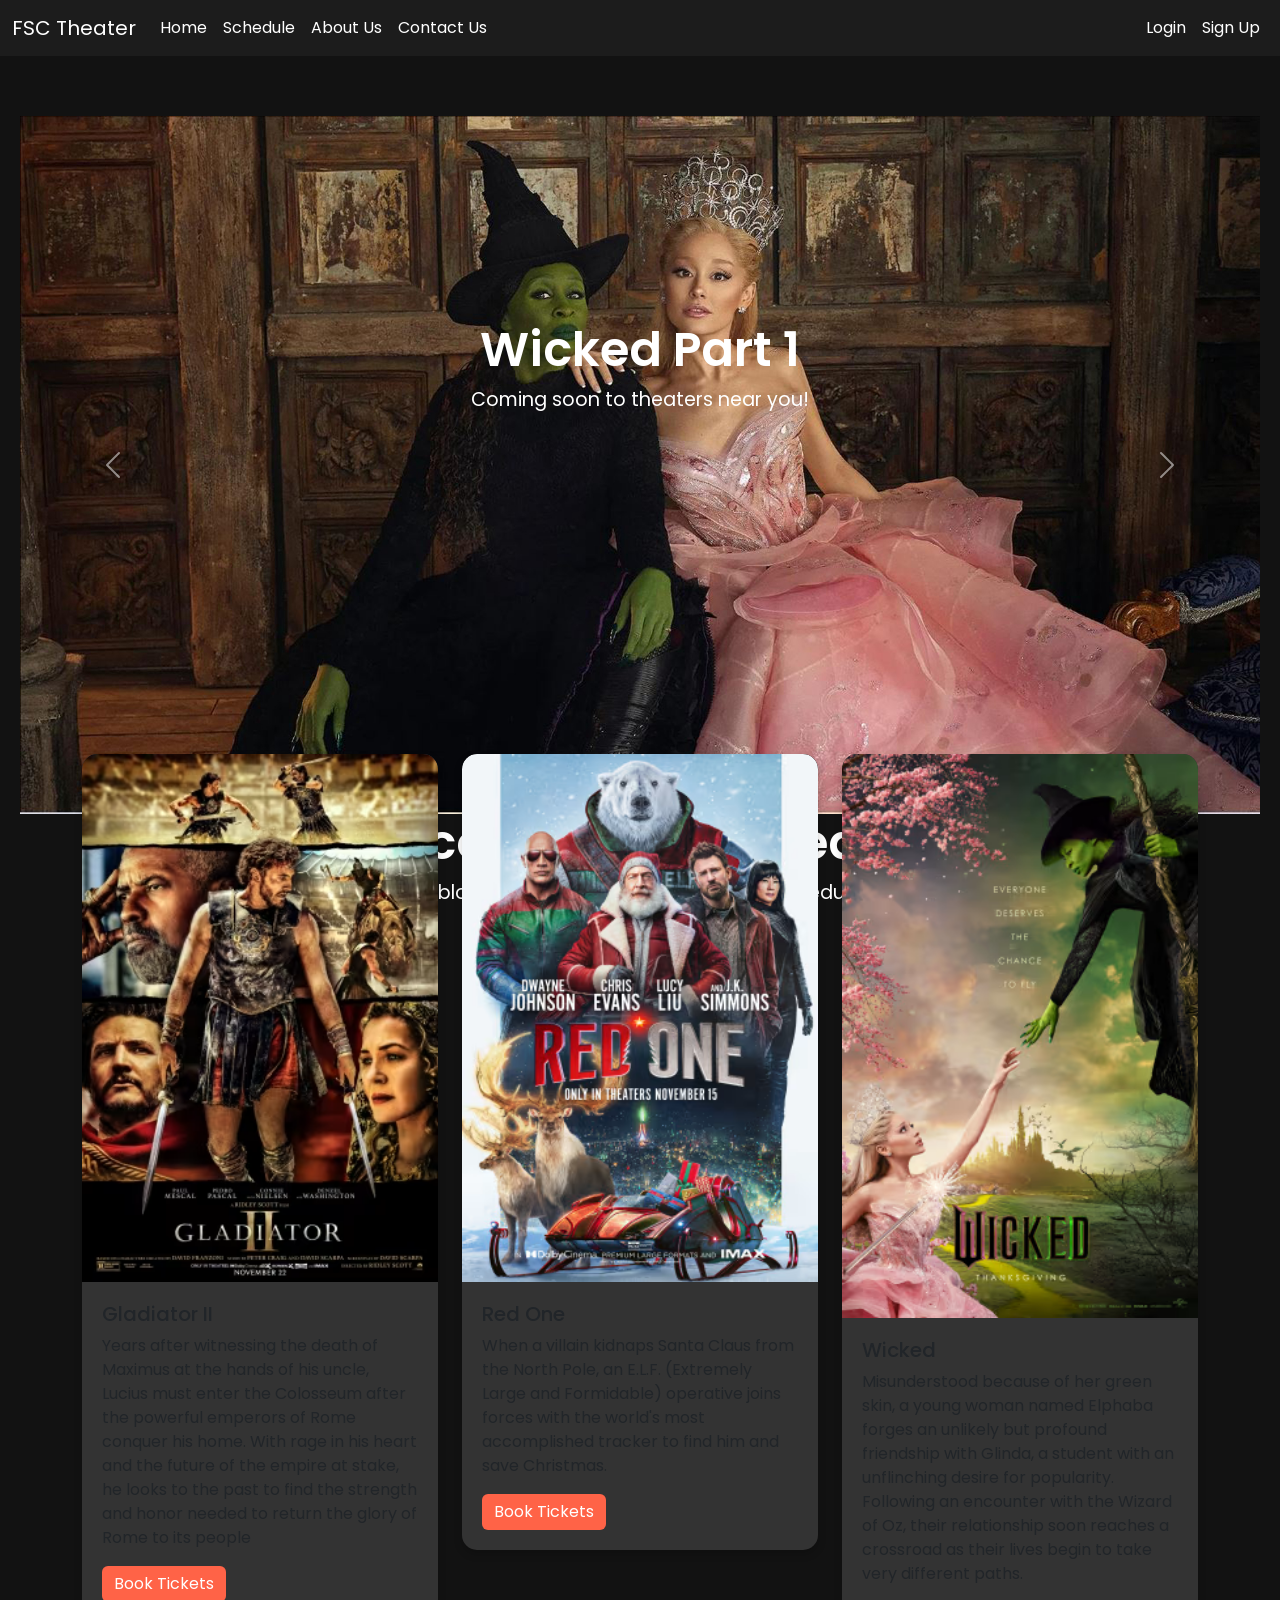
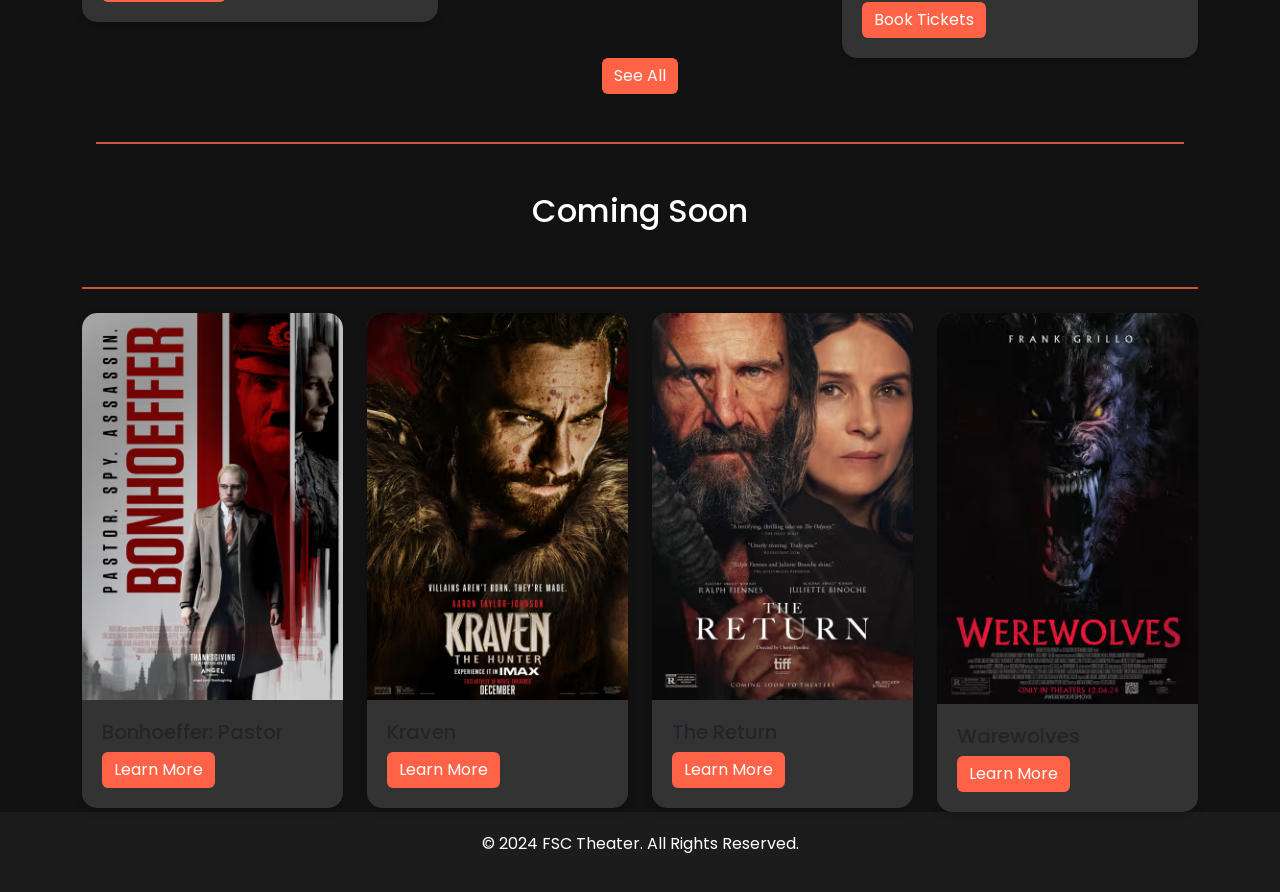
<file: Final Project/index.html>
<!DOCTYPE html>
<html lang="en">
<head>
    <meta charset="UTF-8">
    <meta name="viewport" content="width=device-width, initial-scale=1.0">
    <title>FSC Theater</title>
    <link href="https://cdn.jsdelivr.net/npm/bootstrap@5.3.0-alpha1/dist/css/bootstrap.min.css" rel="stylesheet">
    <link href="https://fonts.googleapis.com/css2?family=Poppins:wght@300;400;600&display=swap" rel="stylesheet">
    <style>
        body {
            font-family: 'Poppins', sans-serif;
            background-color: #121212; 
            color: #fff; 
            margin: 0;
        }
        
        .navbar {
            background-color: #1c1c1c; 
        }
        .navbar .navbar-brand, .navbar-nav .nav-link {
            color: #fff !important;
        }
        .navbar .navbar-nav .nav-link:hover {
            color: #ff6347 !important; 
        }
        .navbar-toggler-icon {
            background-color: #fff;
        }
        .hero-section {
            position: relative;
            height: 60vh;
            color: #fff;
            text-align: center;
            padding: 60px 20px;
        }
        .carousel-item {
            height: 100%;
            object-fit: cover;
        }
        .carousel-caption {
            position: absolute;
            top: 50%;
            left: 50%;
            transform: translate(-50%, -50%);
            z-index: 2;
        }
        .hero-section h1 {
            font-size: 3rem;
            font-weight: 600;
        }
        .hero-section p {
            font-size: 1.2rem;
        }
        .card {
            border: none;
            box-shadow: 0 4px 8px rgba(0, 0, 0, 0.2);
            border-radius: 15px;
            overflow: hidden;
            transition: transform 0.3s ease;
            background-color: #333; 
        }
        .card:hover {
            transform: scale(1.05);
        }
        .card img {
            border-radius: 15px 15px 0 0;
        }
        .card-body {
            padding: 20px;
        }
        .btn-primary {
            background-color: #ff6347;
            border: none;
            transition: background-color 0.3s;
        }
        .btn-primary:hover {
            background-color: #e55347;
        }
        footer {
            background-color: #1c1c1c;
            color: #fff;
            padding: 20px 0;
            text-align: center;
        }
        
    </style>
</head>
<body>
    <nav class="navbar navbar-expand-lg navbar-light">
        <div class="container-fluid">
            <a class="navbar-brand" href="index.html">FSC Theater</a>
            <button class="navbar-toggler" type="button" data-bs-toggle="collapse" data-bs-target="#navbarNav" aria-controls="navbarNav" aria-expanded="false" aria-label="Toggle navigation">
                <span class="navbar-toggler-icon"></span>
            </button>
            <div class="collapse navbar-collapse" id="navbarNav">
                <ul class="navbar-nav me-auto mb-2 mb-lg-0">
                    <li class="nav-item">
                        <a class="nav-link active" aria-current="page" href="#">Home</a>
                    </li>
                    <li class="nav-item">
                        <a class="nav-link" href="Schedule.html">Schedule</a>
                    </li>
                    <li class="nav-item">
                        <a class="nav-link" href="aboutus.html">About Us</a>
                    </li>
                    <li class="nav-item">
                        <a class="nav-link" href="contactus.html">Contact Us</a>
                    </li>
                </ul>
                <ul class="navbar-nav ms-auto">
                    <li class="nav-item">
                        <a class="nav-link" href="Login_Page.html">Login</a>
                    </li>
                    <li class="nav-item">
                        <a class="nav-link" href="Login_Page.html">Sign Up</a>
                    </li>
                </ul>
            </div>
        </div>
    </nav>
    <section class="hero-section">
        <div id="movieCarousel" class="carousel slide" data-bs-ride="carousel">
            <div class="carousel-inner">
                <div class="carousel-item active">
                    <img src="../Final Project/img/Wicked Caro.jpg" class="d-block w-100 carousel-item" alt="Wicked Part 1">
                    <div class="carousel-caption d-none d-md-block ">
                        <h1>Wicked Part 1</h1>
                        <p>Coming soon to theaters near you!</p>
                    </div>
                </div>
                <div class="carousel-item">
                    <img src="../Final Project/img/Sonic3.webp" class="d-block w-100 carousel-item" alt="Sonic 3">
                    <div class="carousel-caption d-none d-md-block">
                        <h1>Sonic the Hedgehog 3</h1>
                        <p>Don't miss out on this epic adventure!</p>
                    </div>
                </div>
                <div class="carousel-item">
                    <img src="../Final Project/img/moana.jpg" class="d-block w-100 carousel-item" alt="Upcoming Movie 3">
                    <div class="carousel-caption d-none d-md-block" style="text-shadow: #121212; text-align: right;">
                        <h1>Moana 2 </h1>
                        <p>The wait is over—coming soon!</p>
                    </div>
                </div>
            </div>
            <button class="carousel-control-prev" type="button" data-bs-target="#movieCarousel" data-bs-slide="prev">
                <span class="carousel-control-prev-icon" aria-hidden="true"></span>
                <span class="visually-hidden">Previous</span>
            </button>
            <button class="carousel-control-next" type="button" data-bs-target="#movieCarousel" data-bs-slide="next">
                <span class="carousel-control-next-icon" aria-hidden="true"></span>
                <span class="visually-hidden">Next</span>
            </button>
        </div>
        <h1>Welcome to FSC Theater!</h1>
        <p>Your go-to place for the latest blockbuster movies. Check out our schedule and book your tickets today!</p>
    </section>

    <br><br>
    <div class="container mt-5">
        <h2 class="text-center mb-4">Featured Movies</h2>
        <div class="row">
            <div class="col-md-4">
                <div class="card">
                    <img src="../Final Project/img/Gladiator2.avif" class="card-img-top" alt="Movie 1">
                    <div class="card-body">
                        <h5 class="card-title">Gladiator II</h5>
                        <p class="card-text">Years after witnessing the death of Maximus at the hands of his uncle, Lucius must enter the Colosseum after the powerful emperors of Rome conquer his home. With rage in his heart and the future of the empire at stake, he looks to the past to find the strength and honor needed to return the glory of Rome to its people</p>
                        <a href="MoviePage.html" class="btn btn-primary">Book Tickets</a>
                    </div>
                </div>
            </div>
            <div class="col-md-4">
                <div class="card">
                    <img src="../Final Project/img/redone.avif" class="card-img-top" alt="Movie 2">
                    <div class="card-body">
                        <h5 class="card-title">Red One </h5>
                        <p class="card-text">When a villain kidnaps Santa Claus from the North Pole, an E.L.F. (Extremely Large and Formidable) operative joins forces with the world's most accomplished tracker to find him and save Christmas.</p>
                        <a href="MoviePage.html" class="btn btn-primary">Book Tickets</a>
                    </div>
                </div>
            </div>
            <div class="col-md-4">
                <div class="card">
                    <img src="../Final Project/img/wicked.avif" class="card-img-top" alt="Movie 3">
                    <div class="card-body">
                        <h5 class="card-title">Wicked</h5>
                        <p class="card-text">Misunderstood because of her green skin, a young woman named Elphaba forges an unlikely but profound friendship with Glinda, a student with an unflinching desire for popularity. Following an encounter with the Wizard of Oz, their relationship soon reaches a crossroad as their lives begin to take very different paths.</p>
                        <a href="MoviePage.html" class="btn btn-primary">Book Tickets</a>
                    </div>
                </div>
            </div>
        </div>
    </div>
    <div class="text-center">
        <a href="MoviePage.html" class="btn btn-primary">See All</a>
    </div>
    <div class="divider my-5">
        <hr style="border-top: 2px solid #ff6347; width: 85%; margin: 0 auto; opacity: 0.8;">
    </div>
    <div class="container mt-5">
        <h2 style="text-align: center;">Coming Soon</h2>
        <Br>
     <div class="divider my-4">
         <hr style="border-top: 2px solid #ff6347; width: 100%; margin: 0 auto; opacity: 0.8;">
        </div>
        <div class="row">
            <div class="col-md-3">
                <div class="card">
                    <img src="../Final Project/img/166698.avif" class="card-img-top" alt="Bonhoeffer: Pastor">
                    <div class="card-body">
                        <h5 class="card-title">Bonhoeffer: Pastor</h5>
                        <a href="https://www.imdb.com/title/tt26237514/" class="btn btn-primary">Learn More</a>
                    </div>
                </div>
            </div>
            <div class="col-md-3">
                <div class="card">
                    <img src="../Final Project/img/kraven.avif" class="card-img-top" alt="Kraven">
                    <div class="card-body">
                        <h5 class="card-title">Kraven</h5>
                        <a href="https://www.imdb.com/title/tt8790086/" class="btn btn-primary">Learn More</a>
                    </div>
                </div>
            </div>
            <div class="col-md-3">
                <div class="card">
                    <img src="../Final Project/img/thereturn.avif" class="card-img-top" alt="The Return">
                    <div class="card-body">
                        <h5 class="card-title">The Return</h5>
                        <a href="https://www.imdb.com/title/tt19861162/" class="btn btn-primary">Learn More</a>
                    </div>
                </div>
            </div>
            <div class="col-md-3">
                <div class="card">
                    <img src="../Final Project/img/warewolves.avif" class="card-img-top" alt="Warewolves">
                    <div class="card-body">
                        <h5 class="card-title">Warewolves</h5>
                        <a href="https://www.imdb.com/title/tt15041836" class="btn btn-primary">Learn More</a>
                    </div>
                </div>
            </div>
        </div>
    </div>    
    <footer>
        <p>&copy; 2024 FSC Theater. All Rights Reserved.</p>
    </footer>
    <script src="https://cdn.jsdelivr.net/npm/@popperjs/core@2.11.6/dist/umd/popper.min.js"></script>
    <script src="https://cdn.jsdelivr.net/npm/bootstrap@5.3.0-alpha1/dist/js/bootstrap.min.js"></script>
</body>
</html>
</file>
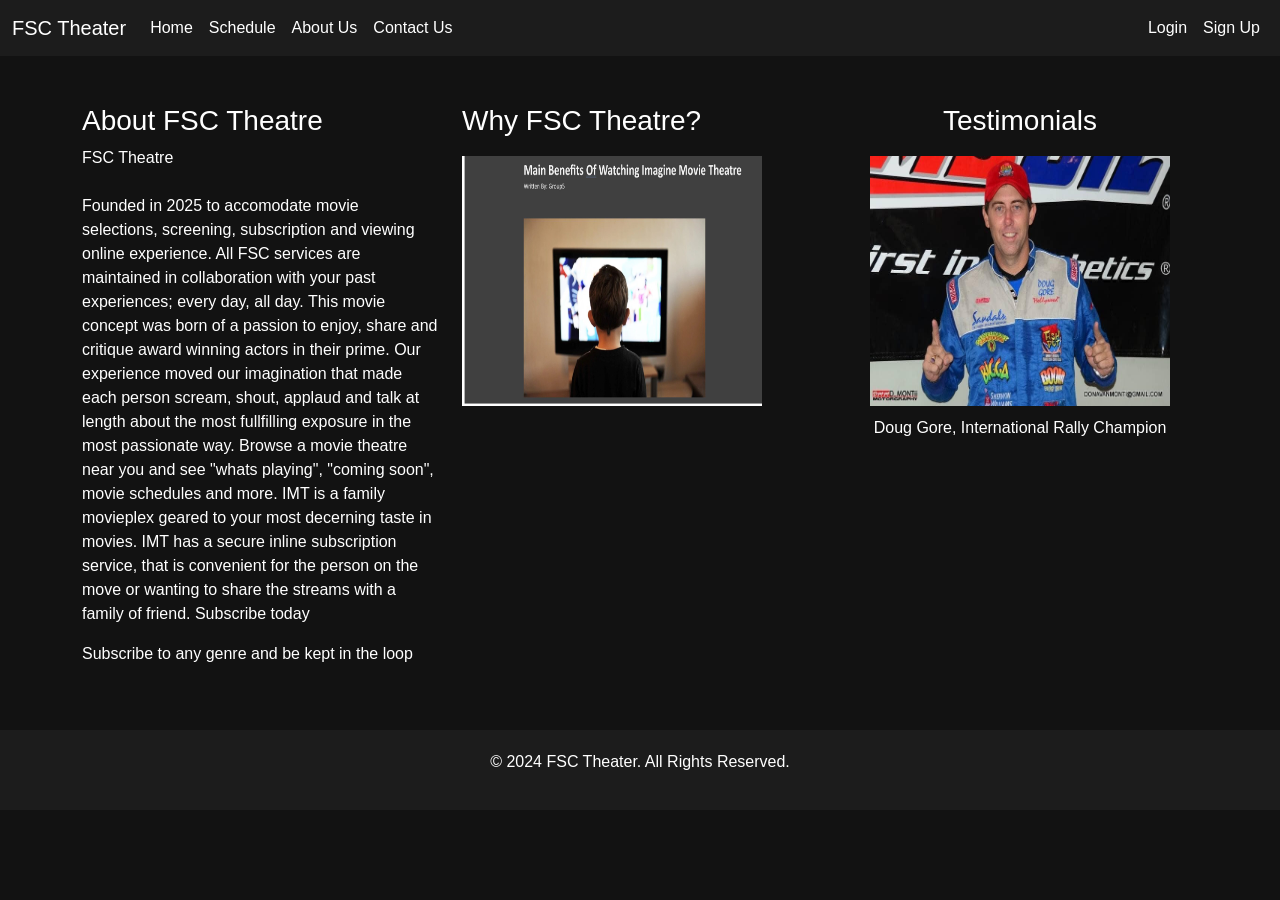
<file: Final Project/aboutus.html>
<!DOCTYPE html>
<html lang="en">
<head>
  <title>Imagine Movie Theatre</title>
  <meta charset="utf-8">
  <meta name="viewport" content="width=device-width, initial-scale=1">
  <link href="https://cdn.jsdelivr.net/npm/bootstrap@5.3.3/dist/css/bootstrap.min.css" rel="stylesheet">
  <script src="https://cdn.jsdelivr.net/npm/bootstrap@5.3.3/dist/js/bootstrap.bundle.min.js"></script>
</head>

<style>
  body {
      font-family: 'Poppins', sans-serif;
      background-color: #121212; 
      color: #fff; 
      margin: 0;
  }
  .navbar {
      background-color: #1c1c1c; 
  }
  .navbar .navbar-brand, .navbar-nav .nav-link {
      color: #fff !important;
  }
  .navbar .navbar-nav .nav-link:hover {
      color: #ff6347 !important; 
  }
  .navbar-toggler-icon {
      background-color: #fff;
  }
  .hero-section {
      position: relative;
      height: 60vh;
      color: #fff;
      text-align: center;
      padding: 60px 20px;
  }
  .carousel-item {
      height: 100%;
      object-fit: cover;
  }
  .carousel-caption {
      position: absolute;
      top: 50%;
      left: 50%;
      transform: translate(-50%, -50%);
      z-index: 2;
  }
  .hero-section h1 {
      font-size: 3rem;
      font-weight: 600;
  }
  .hero-section p {
      font-size: 1.2rem;
  }
  .card {
      border: none;
      box-shadow: 0 4px 8px rgba(0, 0, 0, 0.2);
      border-radius: 15px;
      overflow: hidden;
      transition: transform 0.3s ease;
      background-color: #333; 
  }
  .card:hover {
      transform: scale(1.05);
  } 
  .card img {
      border-radius: 15px 15px 0 0;
  }
  .card-body {
      padding: 20px;
  }
  .btn-primary {
      background-color: #ff6347;
      border: none;
      transition: background-color 0.3s;
  }
  .btn-primary:hover {
      background-color: #e55347;
  }
  footer {
      background-color: #1c1c1c;
      color: #fff;
      padding: 20px 0;
      text-align: center;
  }
  .testimonial-img {
  width: 100%; /* Automatically adjusts to the container width */
  max-width: 300px; /* Ensures a maximum size */
  height: 250px; /* Maintains aspect ratio */
  margin: 10px 0; /* Space around the image */
}


</style>
<body>
  <nav class="navbar navbar-expand-lg navbar-light">
    <div class="container-fluid">
        <a class="navbar-brand" href="#">FSC Theater</a>
        <button class="navbar-toggler" type="button" data-bs-toggle="collapse" data-bs-target="#navbarNav" aria-controls="navbarNav" aria-expanded="false" aria-label="Toggle navigation">
            <span class="navbar-toggler-icon"></span>
        </button>
        <div class="collapse navbar-collapse" id="navbarNav">
            <ul class="navbar-nav me-auto mb-2 mb-lg-0">
                <li class="nav-item">
                    <a class="nav-link active" aria-current="page" href="index.html">Home</a>
                </li>
                <li class="nav-item">
                    <a class="nav-link" href="Schedule.html">Schedule</a>
                </li>
                <li class="nav-item">
                    <a class="nav-link" href="aboutus.html">About Us</a>
                </li>
                <li class="nav-item">
                    <a class="nav-link" href="contactus.html">Contact Us</a>
                </li>
            </ul>
            <ul class="navbar-nav ms-auto">
                <li class="nav-item">
                    <a class="nav-link" href="Login_Page.html">Login</a>
                </li>
                <li class="nav-item">
                    <a class="nav-link" href="#">Sign Up</a>
                </li>
            </ul>
        </div>
    </div>
</nav>

<div class="container mt-5">
  <div class="row">
    <div class="col-sm-4">
      <h3>About FSC Theatre</h3>
      <p>FSC Theatre <br><br>
        Founded in 2025 to accomodate movie selections, screening, subscription and viewing online experience.
        
        All FSC services are maintained in collaboration with your past experiences; every day, all day.
        This movie concept was born of a passion to enjoy, share and critique award winning actors in their prime.
        Our experience moved our imagination that made each person scream, shout, applaud and talk at length about
        the most fullfilling exposure in the most passionate way.

        Browse a movie theatre near you and see "whats playing", "coming soon", movie schedules and more.  
        IMT is a family movieplex geared to your most decerning taste in movies.  

        IMT has a secure inline subscription service, that is convenient for the person on the move or wanting to
        share the streams with a family of friend. Subscribe today
      </p>
      <p> Subscribe to any genre and be kept in the loop</p>
    </div>


    <div class="col-sm-4">
      <h3>Why FSC Theatre?</h3>
      <a target="_blank" href="../Final Project/img/4mainbenefits.pdf">
        <img src="../Final Project/img/whyus.jpg" alt="D. Gore Testimony" class="testimonial-img">
      </a>
      <p> </p>
    </div>


    <div class="col-sm-4 text-center">
        <h3>Testimonials</h3>   
        <a target="_blank" href="/Final Project/img/dgtestimony.jpg">
          <img src="img/douggore.jpg" alt="D. Gore Testimony" class="testimonial-img">
        </a>
          <p>Doug Gore, International Rally Champion</p>
    </div>


  </div>
</div>

<footer class="footer text-center mt-5">
  <div class="container">
        <p>&copy; 2024 FSC Theater. All Rights Reserved.</p>
  </div>
</footer>      
<script src="https://cdn.jsdelivr.net/npm/bootstrap@5.3.0-alpha1/dist/js/bootstrap.bundle.min.js"></script>
  
</body>
</html>
</file>
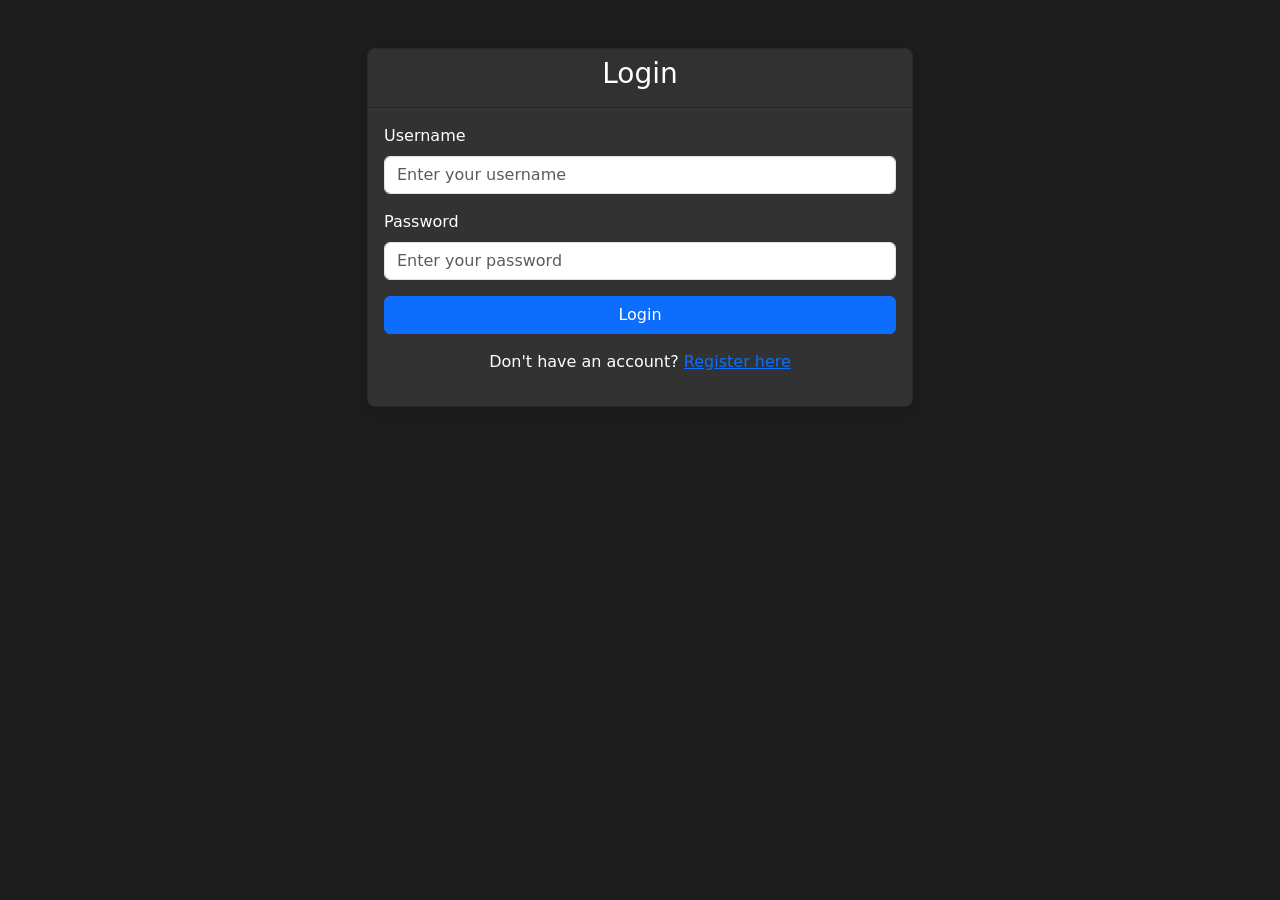
<file: Final Project/Login_Page.html>
<!DOCTYPE html>
<html lang="en">
<head>
  <meta charset="UTF-8">
  <meta name="viewport" content="width=device-width, initial-scale=1.0">
  <title>Login Page</title>
 
  <link href="https://cdn.jsdelivr.net/npm/bootstrap@5.3.0-alpha1/dist/css/bootstrap.min.css" rel="stylesheet">
  <link rel="stylesheet" href="login_css.css">
</head>
<body>
  <div class="container">
    <div class="row justify-content-center mt-5">
      <div class="col-md-6">
        <div class="card">
          <div class="card-header">
            <h3 class="text-center">Login</h3>
          </div>
          <div class="card-body">
            <form id="loginForm">
              <div class="mb-3">
                <label for="username" class="form-label">Username</label>
                <input type="text" class="form-control" id="username" placeholder="Enter your username" required>
              </div>
              <div class="mb-3">
                <label for="password" class="form-label">Password</label>
                <input type="password" class="form-control" id="password" placeholder="Enter your password" required>
              </div>
              <button type="submit" class="btn btn-primary w-100">Login</button>
            </form>
            <div class="text-center mt-3">
             <p>Don't have an account? <a href="#" id="registerLink">Register here</a></p>
            </div>
          </div>
        </div>
        <div class="card mt-4" id="registerForm" style="display: none;">
          <div class="card-header">
            <h3 class="text-center">Create an Account</h3>
          </div>
          <div class="card-body">
            <form id="registrationForm">
              <div class="mb-3">
                <label for="regUsername" class="form-label">Username</label>
                <input type="text" class="form-control" id="regUsername" placeholder="Enter a username" required>
              </div>
              <div class="mb-3">
                <label for="regEmail" class="form-label">Email</label>
                <input type="email" class="form-control" id="regEmail" placeholder="Enter your email" required>
              </div>
              <div class="mb-3">
                <label for="regPassword" class="form-label">Password</label>
                <input type="password" class="form-control" id="regPassword" placeholder="Create a password" required>
              </div>
              <div class="mb-3">
                <label for="regConfirmPassword" class="form-label">Confirm Password</label>
                <input type="password" class="form-control" id="regConfirmPassword" placeholder="Confirm your password" required>
              </div>
              <button type="submit" class="btn btn-primary w-100">Register</button>
            </form>
            <div class="text-center mt-3">
              <p>Already have an account? <a href="#" id="loginLink">Login here</a></p>
            </div>
          </div>
        </div>
      </div>
    </div>
  </div>

  

  <script src="https://code.jquery.com/jquery-3.6.0.min.js"></script>
  <script src="https://cdn.jsdelivr.net/npm/@popperjs/core@2.11.6/dist/umd/popper.min.js"></script>
  <script src="https://cdn.jsdelivr.net/npm/bootstrap@5.3.0-alpha1/dist/js/bootstrap.min.js"></script>
  <script src="login_java.js"></script>
</body>
</html>
</file>
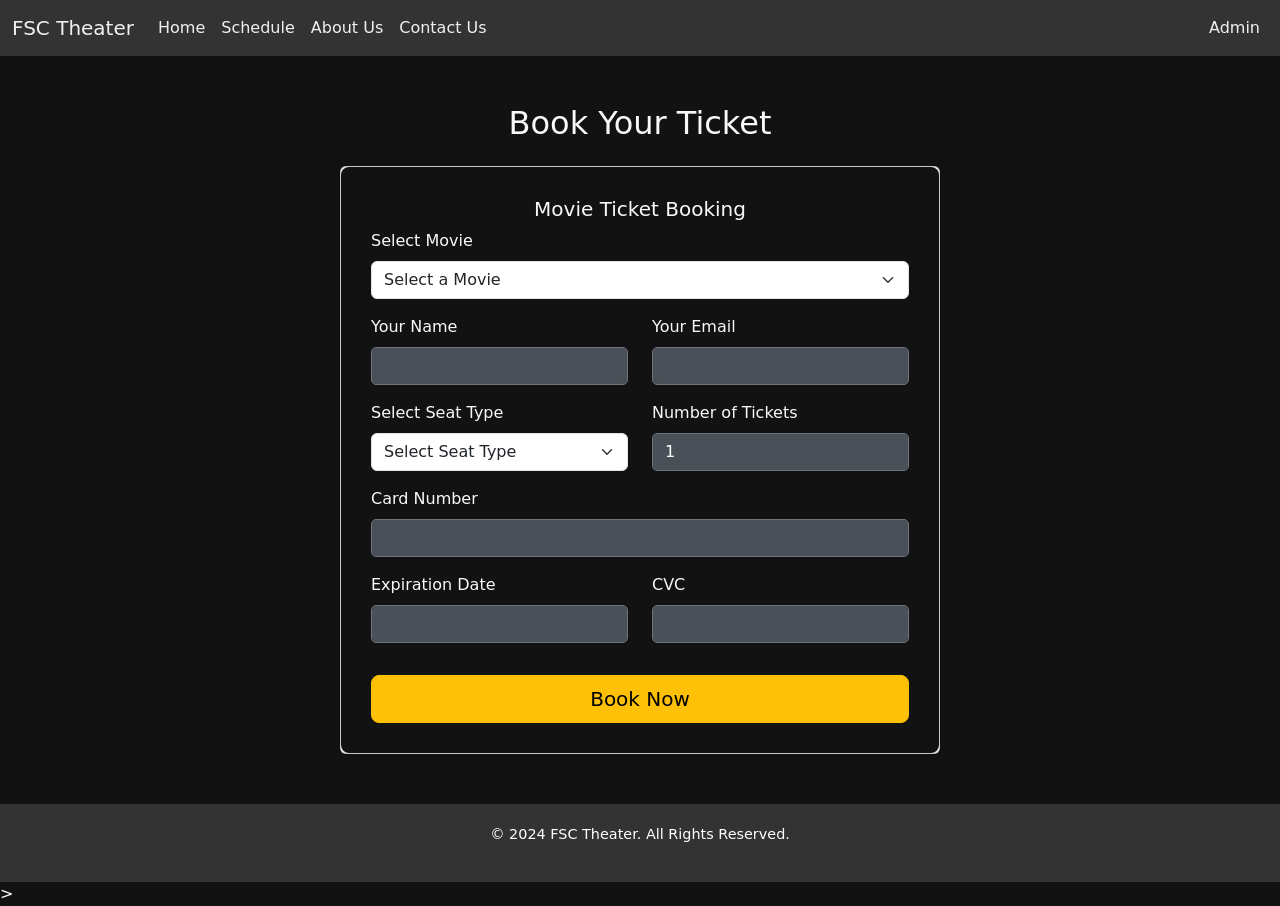
<file: Final Project/PaymantPage.html>
<!DOCTYPE html>
<html lang="en">
<head>
    <meta charset="UTF-8">
    <meta name="viewport" content="width=device-width, initial-scale=1.0">
    <title>Book Ticket</title>
    <link href="https://cdn.jsdelivr.net/npm/bootstrap@5.3.0-alpha1/dist/css/bootstrap.min.css" rel="stylesheet">
    <link href="Payment.css" rel="stylesheet">
</head>
<body>
    <nav class="navbar navbar-expand-lg navbar-light">
        <div class="container-fluid">
            <a class="navbar-brand" href="index.html">FSC Theater</a>
            <button class="navbar-toggler" type="button" data-bs-toggle="collapse" data-bs-target="#navbarNav" aria-controls="navbarNav" aria-expanded="false" aria-label="Toggle navigation">
                <span class="navbar-toggler-icon"></span>
            </button>
            <div class="collapse navbar-collapse" id="navbarNav">
                <ul class="navbar-nav me-auto mb-2 mb-lg-0">
                    <li class="nav-item">
                        <a class="nav-link active" aria-current="page" href="index.html">Home</a>
                    </li>
                    <li class="nav-item">
                        <a class="nav-link" href="Schedule.html">Schedule</a>
                    </li>
                    <li class="nav-item">
                        <a class="nav-link" href="aboutus.html">About Us</a>
                    </li>
                    <li class="nav-item">
                        <a class="nav-link" href="contactus.html">Contact Us</a>
                    </li>
                </ul>
                <ul class="navbar-nav ms-auto">
                    <li class="nav-item">
                        <a class="nav-link" href="">Admin</a>
                    </li>
                </ul>
            </div>
        </div>
    </nav>

    <div class="container my-5">
        <h2 class="text-center mb-4 text-light">Book Your Ticket</h2>
        <div class="card mx-auto" style="max-width: 600px;">
            <div class="card-body">
                <h5 class="card-title text-center text-light">Movie Ticket Booking</h5>
                <form id="booking-form" method="POST" onsubmit="return showConfirmation(event)">
                    <!-- Movie Selection Dropdown -->
                    <div class="mb-3">
                        <label for="movieTitle" class="form-label text-light">Select Movie</label>
                        <select id="movieTitle" name="movieTitle" class="form-select" required>
                            <option value="" disabled selected>Select a Movie</option>
                            <option value="Gladiator II">Gladiator II</option>
                            <option value="Wicked">Wicked</option>
                            <option value="Get Fast">Get Fast</option>
                            <option value="Red One">Red One</option>
                            <option value="Venom: The Last Dance">Venom: The Last Dance</option>
                            <option value="Moana 2">Moana 2</option>
                            <option value="Armor">Armor</option>
                            <option value="ELF">ELF</option>
                        </select>
                    </div>
                    <div class="row mb-3">
                        <div class="col-md-6">
                            <label for="userName" class="form-label text-light">Your Name</label>
                            <input type="text" id="userName" name="userName" class="form-control" required>
                        </div>
                        <div class="col-md-6">
                            <label for="userEmail" class="form-label text-light">Your Email</label>
                            <input type="email" id="userEmail" name="userEmail" class="form-control" required>
                        </div>
                    </div>
                    <div class="row mb-3">
                        <div class="col-md-6">
                            <label for="seatType" class="form-label text-light">Select Seat Type</label>
                            <select id="seatType" name="seatType" class="form-select" required>
                                <option value="" disabled selected>Select Seat Type</option>
                                <option value="regular">Regular Seat - $3200</option>
                                <option value="vip">VIP Seat - $4500</option>
                                <option value="deluxe">Daybed - $10,000</option>
                            </select>
                        </div>
                        <div class="col-md-6">
                            <label for="ticketQuantity" class="form-label text-light">Number of Tickets</label>
                            <input type="number" id="ticketQuantity" name="ticketQuantity" class="form-control" value="1" min="1" max="10" required>
                        </div>
                    </div>
                    <div class="mb-3">
                        <label for="cardNumber" class="form-label text-light">Card Number</label>
                        <input type="text" id="cardNumber" name="cardNumber" class="form-control" required>
                    </div>
                    <div class="row mb-3">
                        <div class="col-md-6">
                            <label for="cardExpiry" class="form-label text-light">Expiration Date</label>
                            <input type="text" id="cardExpiry" name="cardExpiry" class="form-control" required>
                        </div>
                        <div class="col-md-6">
                            <label for="cardCVC" class="form-label text-light">CVC</label>
                            <input type="text" id="cardCVC" name="cardCVC" class="form-control" required>
                        </div>
                    </div>
                    <button type="submit" class="btn btn-warning btn-lg w-100 mt-3">Book Now</button>
                </form>
            </div>
        </div>
    </div>

    <div class="modal fade" id="confirmationModal" tabindex="-1" aria-labelledby="confirmationModalLabel" aria-hidden="true">
        <div class="modal-dialog">
            <div class="modal-content">
                <div class="modal-header">
                    <h5 class="modal-title" id="confirmationModalLabel">Booking Confirmed</h5>
                    <button type="button" class="btn-close" data-bs-dismiss="modal" aria-label="Close"></button>
                </div>
                <div class="modal-body">
                    <p>Please check your email, your ticket has been sent!</p>
                </div>
                <div class="modal-footer">
                    <button type="button" class="btn btn-secondary" id="reloadButton">Close</button>
                </div>
            </div>
        </div>
    </div>

    <div class="footer">
        <p>&copy; 2024 FSC Theater. All Rights Reserved.</p>
    </div>>
    <script src="https://cdn.jsdelivr.net/npm/bootstrap@5.3.0-alpha1/dist/js/bootstrap.bundle.min.js"></script>
    <script>
        function showConfirmation(event) {
            event.preventDefault();
        
            const ticketQuantity = document.getElementById('ticketQuantity').value;

            
            if (ticketQuantity > 10) {
                alert("You cannot book more than 10 tickets.");
                return false; 
            }
            const confirmationModal = new bootstrap.Modal(document.getElementById('confirmationModal'));
            confirmationModal.show();

            return false;
        }
        document.getElementById('reloadButton').addEventListener('click', function() {
            window.location.reload(); 
        });
    </script>
</body>
</html>
</file>
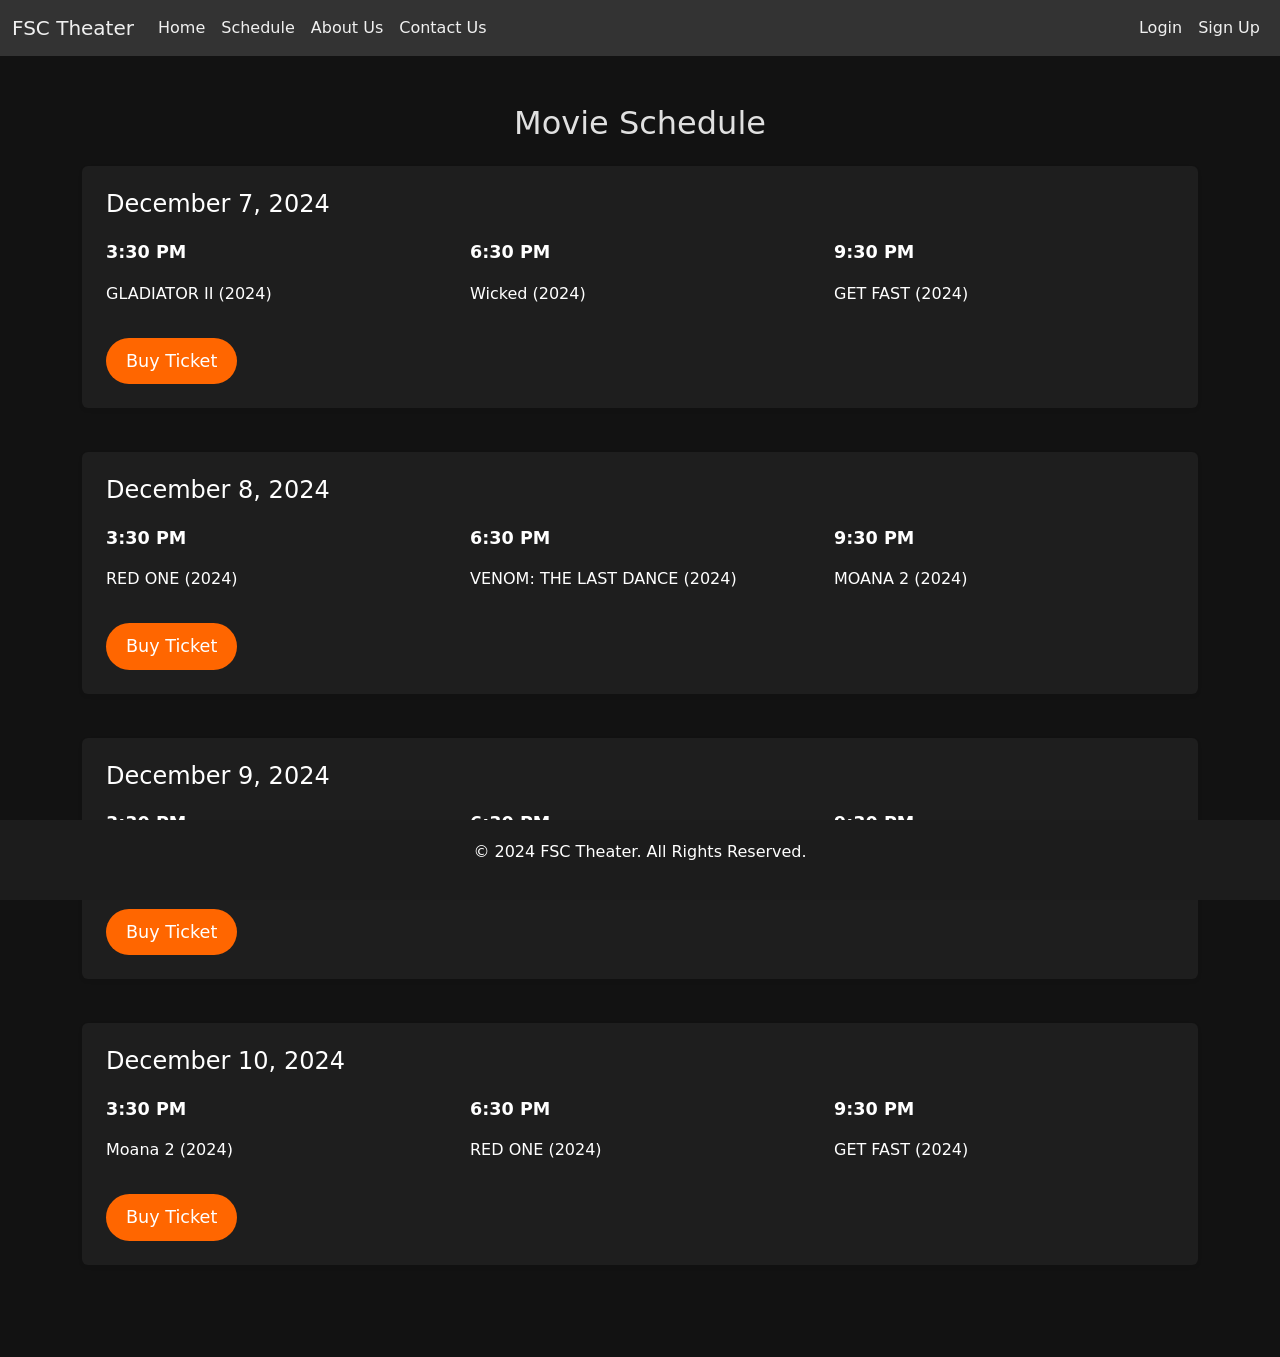
<file: Final Project/Schedule.html>
<!DOCTYPE html>
<html lang="en">
<head>
    <meta charset="UTF-8">
    <meta name="viewport" content="width=device-width, initial-scale=1.0">
    <title>Movie Schedule</title>
    <link href="https://cdn.jsdelivr.net/npm/bootstrap@5.3.0-alpha1/dist/css/bootstrap.min.css" rel="stylesheet">
    <link href="Movie.css" rel="stylesheet">
    <style>
       
        .schedule-box {
            background-color: #1e1e1e; 
            border-radius: 15px; 
            color: #fff; 
            margin-bottom: 20px; 
            padding: 20px;
            box-shadow: 0 4px 8px rgba(0, 0, 0, 0.3); 
        }
        
        .schedule-box h4 {
            margin-bottom: 20px; 
        }
        
        .schedule-box .time {
            font-weight: bold;
            font-size: 1.1em;
        }
        
        .schedule-box .movie-title {
            font-size: 1em;
            margin-top: 10px;
        }
        
        .schedule-box .btn {
            display: inline-block;
            margin-top: 15px; 
            padding: 10px 20px;
            font-size: 1.1em;
            background-color: #ff6600; 
            border: none;
            border-radius: 25px; 
            color: white;
            text-align: center;
            text-decoration: none;
        }
        
        .schedule-box .btn:hover {
            background-color: #0056b3; 
        }

        .movie-page {
            text-decoration: none;
            color: #fff;
        }

        .moive-page:hover{
            color: #ff6347 !important;
        }
        
        
        .footer {
            text-align: center;
            padding: 20px;
            background-color: #1c1c1c;
            color: #fff;
            position: fixed;
            bottom: 0;
            width: 100%;
        }
            </style>
</head>
<body>
   
    <nav class="navbar navbar-expand-lg navbar-light">
        <div class="container-fluid">
            <a class="navbar-brand" href="#">FSC Theater</a>
            <button class="navbar-toggler" type="button" data-bs-toggle="collapse" data-bs-target="#navbarNav" aria-controls="navbarNav" aria-expanded="false" aria-label="Toggle navigation">
                <span class="navbar-toggler-icon"></span>
            </button>
            <div class="collapse navbar-collapse" id="navbarNav">
                <ul class="navbar-nav me-auto mb-2 mb-lg-0">
                    <li class="nav-item">
                        <a class="nav-link" href="index.html">Home</a>
                    </li>
                    <li class="nav-item">
                        <a class="nav-link active" aria-current="page" href="#">Schedule</a>
                   </li>
                    <li class="nav-item">
                        <a class="nav-link" href="aboutus.html">About Us</a>
                    </li>
                    <li class="nav-item">
                        <a class="nav-link" href="contactus.html">Contact Us</a>
                    </li>
                </ul>
                <ul class="navbar-nav ms-auto">
                    <li class="nav-item">
                        <a class="nav-link" href="Login_Page.html">Login</a>
                    </li>
                    <li class="nav-item">
                        <a class="nav-link" href="Login_Page.html">Sign Up</a>
                    </li>
                </ul>
            </div>
        </div>
    </nav>

    <div class="container my-5">
        <h2 class="text-center mb-4">Movie Schedule</h2>
        <!-- Schedule Structure and this repeats with different movies -->
        <div class="row">
            <!-- Day 1 -->
            <div class="col-12 mb-4">
                <div class="schedule-box p-4 rounded shadow-sm">
                    <h4>December 7, 2024</h4>
                    <div class="row">
                        <div class="col-md-4">
                            <p class="time">3:30 PM</p>
                            <p class="movie-title">GLADIATOR II (2024)</p>
                        </div>
                        <div class="col-md-4">
                            <p class="time">6:30 PM</p>
                            <p class="movie-title">Wicked (2024)</p>
                        </div>
                        <div class="col-md-4">
                            <p class="time">9:30 PM</p>
                            <p class="movie-title">GET FAST (2024)</p>
                        </div>
                    </div>
                    <button class="btn mt-3" onclick="window.location.href='Login_Page.html'">Buy Ticket</button>
                </div>
            </div>
            <!-- Day 2 Starts Here-->
            <div class="col-12 mb-4">
                <div class="schedule-box p-4 rounded shadow-sm">
                    <h4>December 8, 2024</h4>
                    <div class="row">
                        <div class="col-md-4">
                            <p class="time">3:30 PM</p>
                            <p class="movie-title">RED ONE (2024)</p>
                        </div>
                        <div class="col-md-4">
                            <p class="time">6:30 PM</p>
                            <p class="movie-title">VENOM: THE LAST DANCE (2024)</p>
                        </div>
                        <div class="col-md-4">
                            <p class="time">9:30 PM</p>
                            <p class="movie-title">MOANA 2 (2024)</p>
                        </div>
                    </div>
                    <button class="btn mt-3" onclick="window.location.href='Login_Page.html'">Buy Ticket</button>
                </div>
            </div>
            <!-- Day 3 Schedule-->
            <div class="col-12 mb-4">
                <div class="schedule-box p-4 rounded shadow-sm">
                    <h4>December 9, 2024</h4>
                    <div class="row">
                        <div class="col-md-4">
                            <p class="time">3:30 PM</p>
                            <p class="movie-title">ARMOR (2024)</p>
                        </div>
                        <div class="col-md-4">
                            <p class="time">6:30 PM</p>
                            <p class="movie-title">ELF (2003)</p>
                        </div>
                        <div class="col-md-4">
                            <p class="time">9:30 PM</p>
                            <p class="movie-title">GLADIATOR II (2024)</p>
                        </div>
                    </div>
                    <button class="btn mt-3" onclick="window.location.href='Login_Page.html'">Buy Ticket</button>
                </div>
            </div>
            <!-- Day 4 begins here-->
            <div class="col-12 mb-4">
                <div class="schedule-box p-4 rounded shadow-sm">
                    <h4>December 10, 2024</h4>
                    <div class="row">
                        <div class="col-md-4">
                            <p class="time">3:30 PM</p>
                            <p class="movie-title">Moana 2 (2024)</p>
                        </div>
                        <div class="col-md-4">
                            <p class="time">6:30 PM</p>
                            <p class="movie-title">RED ONE (2024)</p>
                        </div>
                        <div class="col-md-4">
                            <p class="time">9:30 PM</p>
                            <p class="movie-title">GET FAST (2024)</p>
                        </div>
                    </div>
                    <button class="btn mt-3" onclick="window.location.href='Login_Page.html'">Buy Ticket</button>
                </div>
            </div>
        </div>
    </div>

    

    <!-- Footer -->
    <footer class="footer text-center mt-5">
        <div class="container">
              <p>&copy; 2024 FSC Theater. All Rights Reserved.</p>
        </div>
      </footer> 

    <script src="https://cdn.jsdelivr.net/npm/bootstrap@5.3.0-alpha1/dist/js/bootstrap.bundle.min.js"></script>
</body>
</html>
</file>
<file: Final Project/login_css.css>
body {
  background-color: #1c1c1c;

color: white;

}

.card {
  border-radius: 8px;
  box-shadow: 0 4px 8px rgba(0, 0, 0, 0.1);

color: white;

background-color: #323232;

}

#registerForm {
  display:none;
}

h3{

color: white;

}
</file>
<file: Final Project/Payment.css>
body {
    background-color: #121212; /* Dark background color */
    color: #ffffff; /* Light text color for contrast */
}

.navbar {
    background-color: #333333;  
}

.navbar-brand, .nav-link {
    color: #f0f0f0 !important;  
}

.navbar-nav .nav-link:hover {
    color: #ff6600 !important;  
}

.container {
    margin-top: 50px;
}

.card-body {
    background-color: #121212; /* Matching dark card background */
    color: #ffffff; /* Ensure the text is readable on the dark background */
    padding: 30px;
    border-radius: 8px;
    box-shadow: 0 0 15px rgba(0, 0, 0, 0.1);
}

.form-control {
    border-radius: 5px;
    background-color: #495057; /* Darker input field background */
    color: #ffffff; /* Light text inside inputs */
    border: 1px solid #6c757d; /* Light border color */
}

.btn-primary {
    background-color: #ff6600;
    border-color: #ff6600;
}

.btn-primary:hover {
    background-color: #e65c00;
    border-color: #e65c00;
}

.footer {
    background-color: #333333;
    padding: 20px 0;
    text-align: center;
    margin-top: 50px;
    font-size: 0.9em;
    color: #ffffff; /* Light footer text for contrast */
}

.modal-content {
    background-color: #495057; /* Dark modal background */
    color: #ffffff; /* White text inside modal */
}

.modal-header .btn-close {
    color: #ffffff; /* Close button color */
}
</file>
<file: Final Project/Movie.css>
body {
    background-color: #121212;  
    color: #e0e0e0;  
    margin: 0;  /* Remove default margin */
    padding: 0;  /* Remove default padding */
    height: 100%; /* Ensure the body takes full height */
}

.navbar {
    background-color: #333333;  
}

.navbar-brand, .nav-link {
    color: #f0f0f0 !important;  
}

.navbar-nav .nav-link:hover {
    color: #ff6600 !important;  
}

.card {
    background-color: #121212;  
    color: #e0e0e0;  
    border: 2px solid #444444;  
    margin-bottom: 20px;  
    border-radius: 10px;  
}

.card-body {
    background-color: #121212;  
}

.card-title {
    color: #ff6600;  
}

.text-muted {
    color: #bbbbbb !important;  
}

.btn-danger, .btn-primary {
    background-color: #ff6600; 
    border-color: #ff6600;
}

.btn-danger:hover, .btn-primary:hover {
    background-color: #e65c00;
    border-color: #e65c00;
}

.footer {
    background-color: #1c1c1c;
    color: #fff;
    padding: 20px 0;
    text-align: center;
    width: 100%;  
    position: relative; 
    bottom: 0; 
    left: 0;
}

.card img {
    object-fit: cover;
    height: 450px;  
    width: 79%;
}

.card-body {
    padding: 15px;
}

.movie-time {
    background-color: #555555;
    color: #fff;
    padding: 5px;
    margin-left: 0px;
    text-align: center;
    border-radius: 8px;
}



.movie-time .date {
    font-size: 1.1em;
    margin-bottom: 5px;
}

.movie-time .time {
    font-size: 1.5em;
    font-weight: bold;
}
</file>
